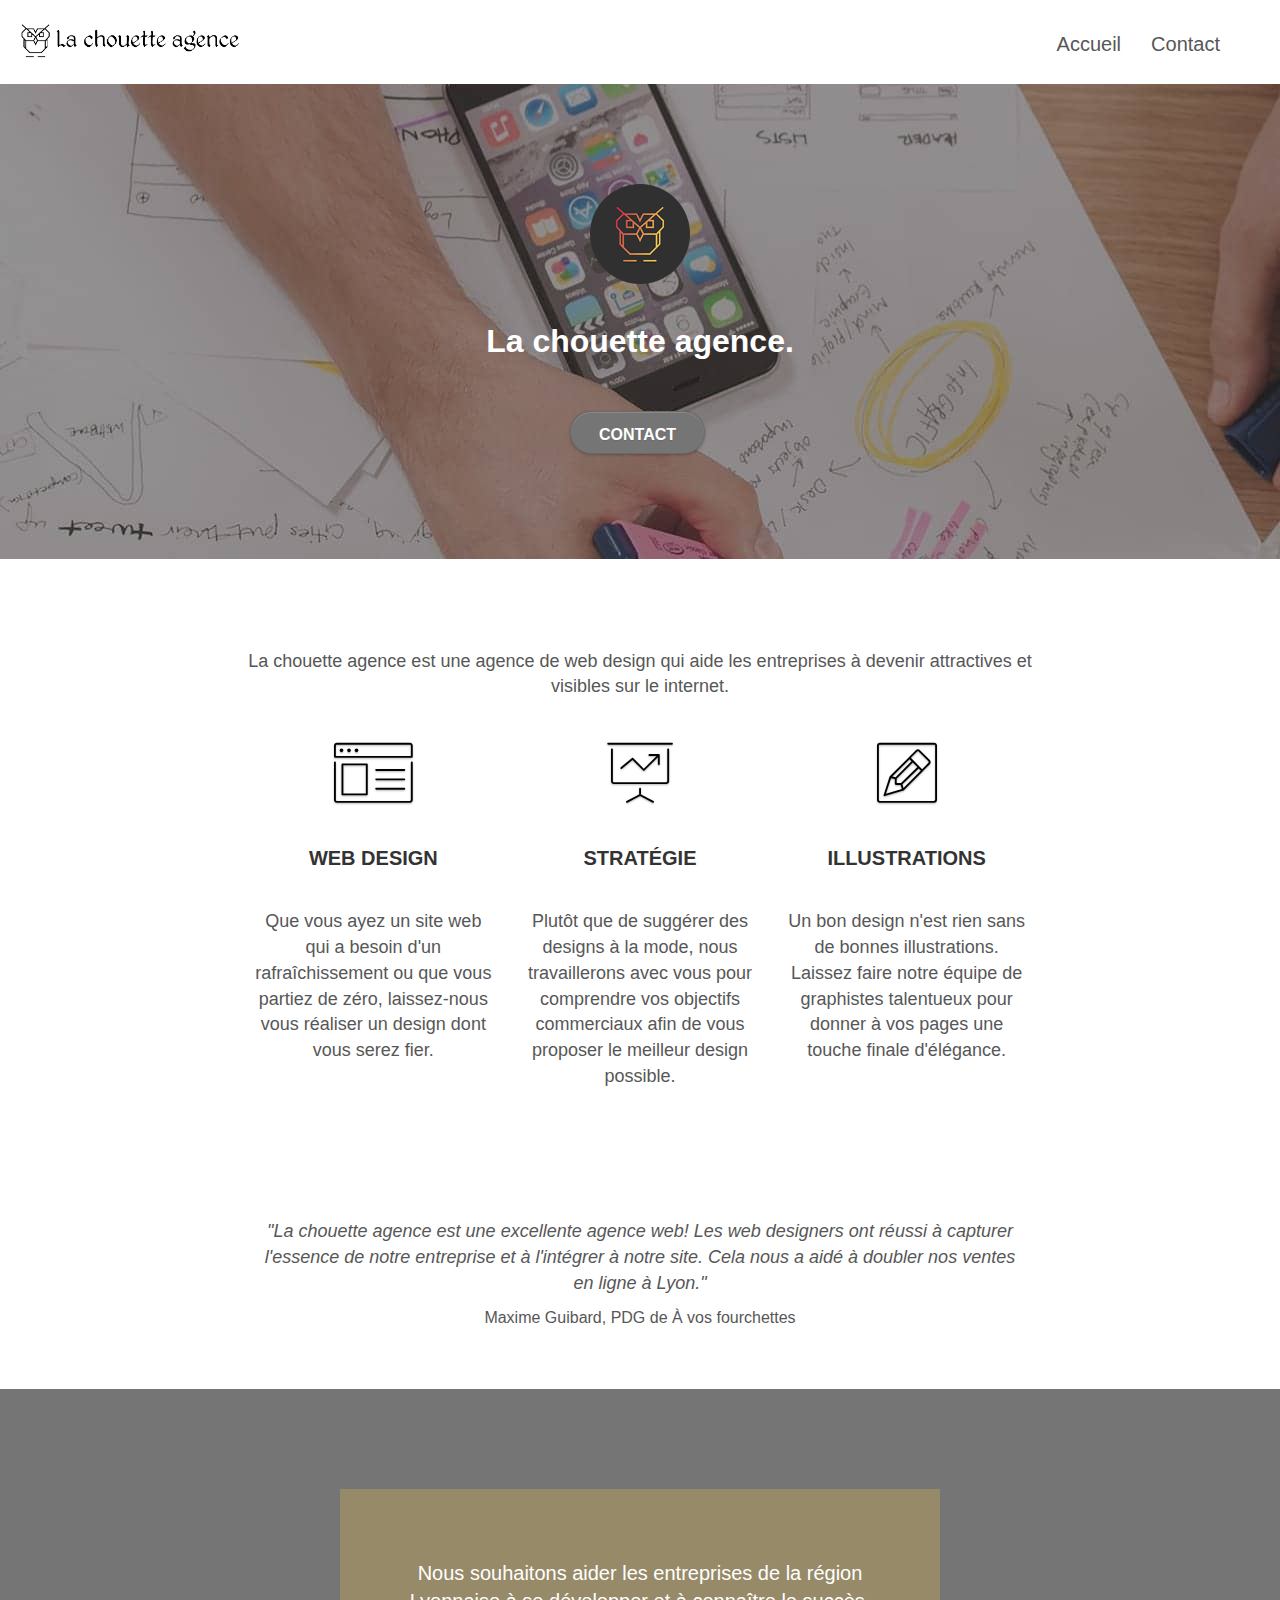
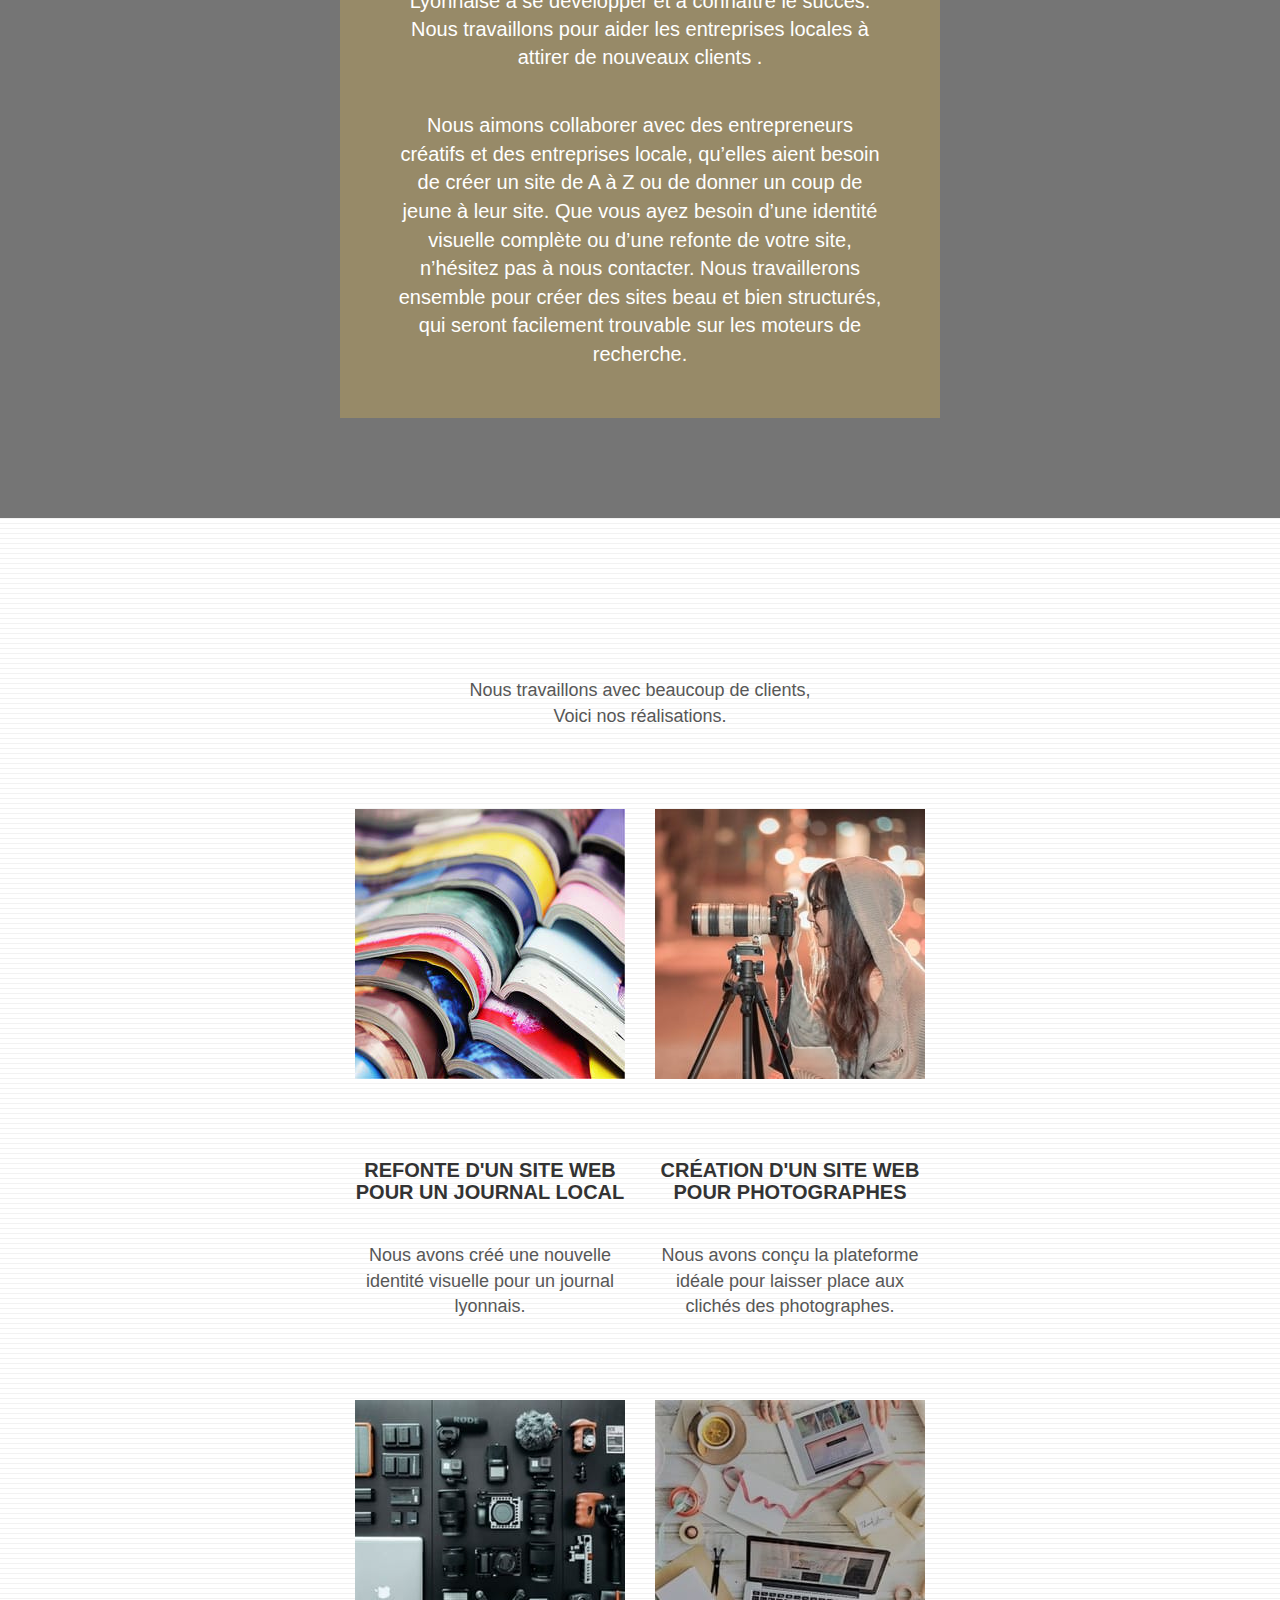
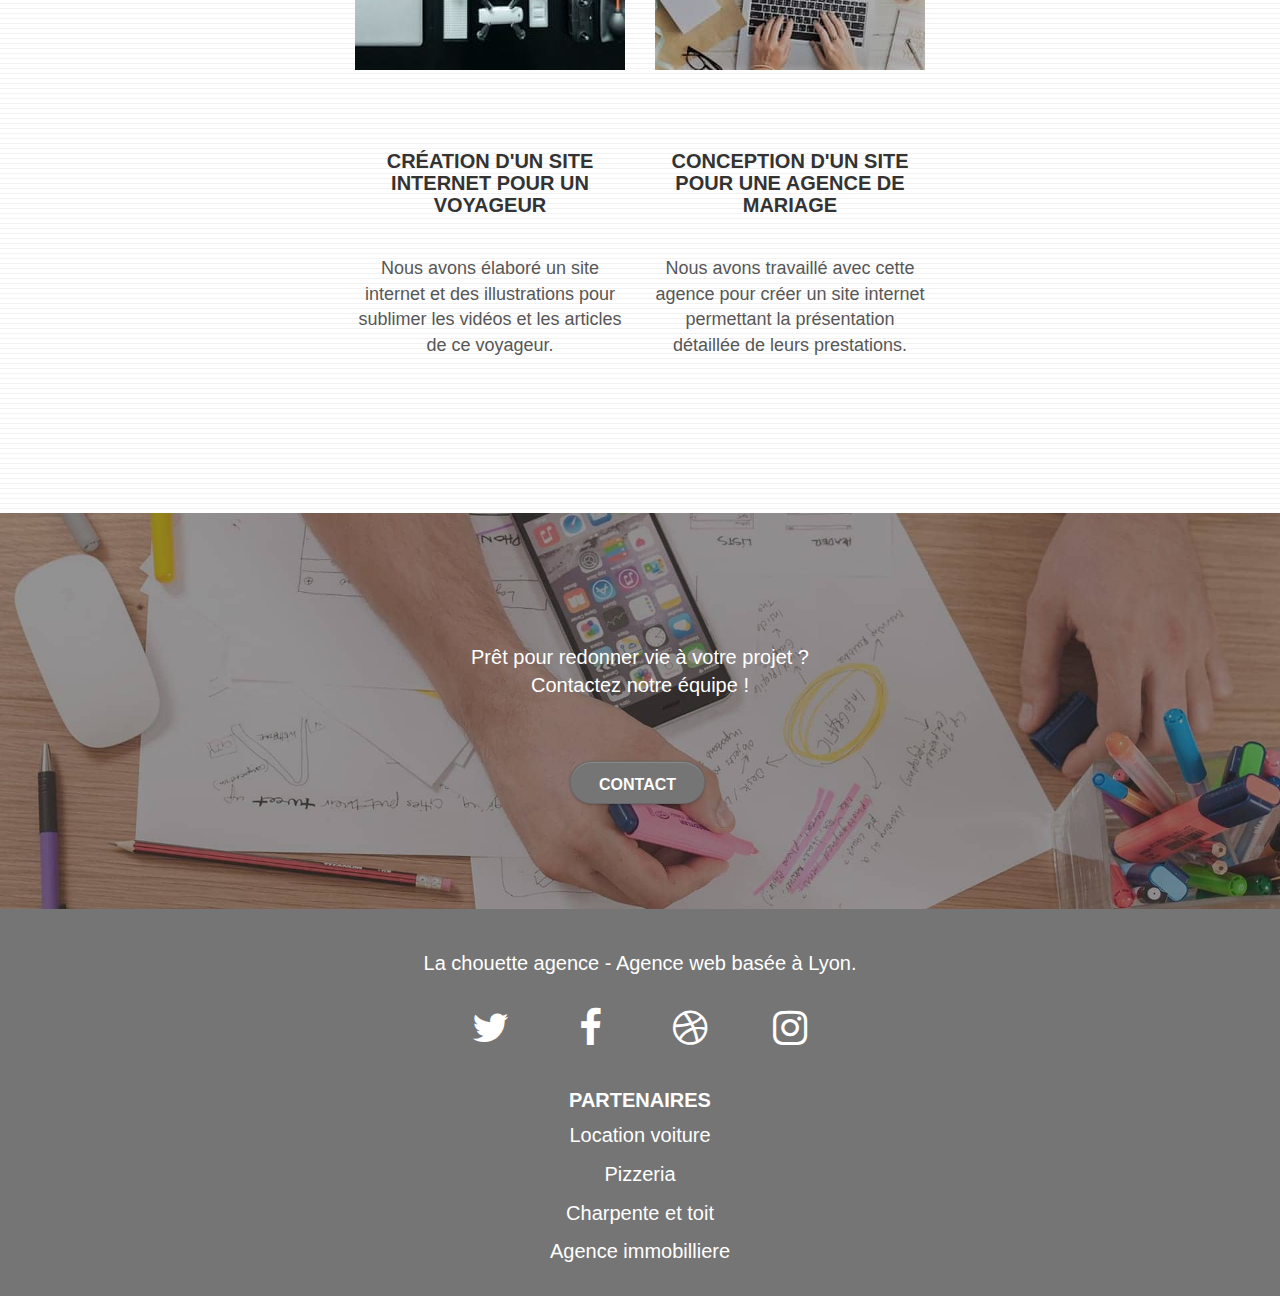
<file: index.html>
<!doctype html>
<html lang="fr">
<head>
    <meta charset="utf-8">
	<meta name="description" content="La chouette agence et basée a lyon, elle conçoit et ameliore votre site web par le design, 
	les illustrations,une bonne strategie et un bon referencement seo">
	<meta name="viewport" content="width=device-width, initial-scale=1.0, viewport-fit=cover">
	<meta property="og:site_name" content="la chouette agence" />
	<link rel="shortcut icon" type="image/png" href="favicon.jpg">
    <link rel="stylesheet" type="text/css" href="./css/bootstrap.css">
	<link rel="stylesheet" type="text/css" href="style.css">
	<link rel="stylesheet" type="text/css" href="./css/font-awesome.css">
	<link rel="stylesheet" type="text/css" href="./css/et-line.css">
    <script src="./js/jquery-2.1.0.js" defer></script>
	<script src="./js/bootstrap.js" defer></script>
	<script src="./js/blocs.js" defer></script>
	<script src="./js/jquery.touchSwipe.js" defer></script>
	<script src="./js/gmaps.js" defer></script>
    <title>La chouette agence, agence web design Lyon</title>
</head>
<body>
<!-- Principal conteneur -->
<main class="page-container">
    
<!-- bloc-0 -->

<header class="header-contact">
	<nav class="nav-contact">
		<a class="icon-chouette" href="index.html"><img src="img/la-chouette-agence.png" alt="logo la chouette agence" class="img-bannier"></a>		
		<ul class="lien-page2">
			<li class="space-li">
				<a href="index.html">Accueil</a>
			</li>
			<li class="space-li">
				<a href="contact.html">Contact</a>
			</li>
		</ul>
	</nav>
</header>

<!-- bloc-0 END -->

<!-- bloc-1-presentation -->
<section class="bloc bgc-dark-slate-blue bg-banniere d-bloc bg-t-edge bloc-bg-texture texture-paper b-parallax" id="bloc-1-hero">
	<div class="container bloc-lg">
		<div class="row tight-width-whitespace">
			<div class="col-sm-12">
				<img src="img/logo.png" class="center-block image-resize-mode" width="100" alt="logo la chouette" />
				<h1 class="text-center hero-bloc-text tc-white ">
					<strong>La chouette agence.</strong>
				</h1>
				<div class="text-center">
					<a href="contact.html" class="btn btn-lg btn-clean btn-rd cta-hero btn-atomic-tangerine" id="cta-hero">Contact</a>
				</div>
			</div>
		</div>
	</div>
</section>
<!-- bloc-1-presentation END -->

<!-- bloc-2-services -->
<section class="bloc bgc-white l-bloc" id="bloc-2-services">
	<div class="container bloc-md">
		<div class="row">
			<div class="col-sm-12 text-center">
				<h2 class="text-center" id="h2-width">La chouette agence est une agence de web design qui aide
				les entreprises à devenir attractives et visibles sur le internet.</h2>
			</div>
		</div>
		<div class="row voffset-lg med-width-whitespace">
			<div class="col-sm-4">
				<div class="text-center">
					<span class="et-icon-browser sm-shadow icon-dark-slate-blue icons icon-lg"></span>
				</div>
				<h3 class="mg-md text-center">
					Web design
				</h3>
				<p class="text-center ">
					Que vous ayez un site web qui a besoin d'un rafraîchissement ou que vous partiez de zéro, laissez-nous vous réaliser un design dont vous serez fier.
				</p>
			</div>
			<div class="col-sm-4">
				<div class="text-center">
					<span class="et-icon-presentation sm-shadow icon-dark-slate-blue icons icon-lg"></span>
				</div>
				<h3 class="mg-md text-center">
					Stratégie
				</h3>
				<p class="text-center ">
					Plutôt que de suggérer des designs à la mode, nous travaillerons avec vous pour comprendre vos objectifs commerciaux afin de vous proposer le meilleur design possible.<br>
				</p>
			</div>
			<div class="col-sm-4">
				<div class="text-center">
					<span class="et-icon-edit sm-shadow icon-dark-slate-blue icons icon-lg"></span>
				</div>
				<h3 class="mg-md text-center">
					Illustrations
				</h3>
				<p class="text-center ">
					Un bon design n'est rien sans de bonnes illustrations. Laissez faire notre équipe de graphistes talentueux pour donner à vos pages une touche finale d'élégance.
				</p>
			</div>
		</div>
		<div class="row voffset-lg voffset">
			<div class="col-xs-12 col-md-8 col-md-offset-2 text-center">
				<p class="text-center" id="italic">"La chouette agence est une excellente agence web! Les
				    web designers ont réussi à capturer l'essence de notre
				    entreprise et à l'intégrer à notre site. Cela nous a aidé à
				    doubler nos ventes en ligne à Lyon."<br></p>
			    <p class="pdg">Maxime Guibard, PDG de À vos fourchettes</p>
			</div>
		</div>
	</div>
</section>
<!-- bloc-2-services END -->

<!-- bloc-3-what-i-do -->
<section class="bloc tc-white bgc-atomic-tangerine bg-presentation d-bloc bloc-bg-texture texture-paper b-parallax" id="bloc-3-what-i-do">
	<div class="container bloc-lg">
		<div class="row tight-width-whitespace black-background">
			<div class="col-sm-12">
				<h2 class="mg-md text-center tc-white">
					Nous souhaitons aider les entreprises de la région Lyonnaise à se développer et à connaître le succès. Nous travaillons pour aider les entreprises locales à attirer de nouveaux clients .<br>
				</h2>
				<p class="text-center white">
					Nous aimons collaborer avec des entrepreneurs créatifs et des entreprises locale, qu’elles aient besoin de créer un site de A à Z ou de donner un coup de jeune à leur site. Que vous ayez besoin d’une identité visuelle complète ou d’une refonte de votre site, n’hésitez pas à nous contacter. Nous travaillerons ensemble pour créer des sites beau et bien structurés, qui seront facilement trouvable sur les moteurs de recherche. 
				</p>
			</div>
		</div>
	</div>
</section>
<!-- bloc-3-what-i-do END -->

<!-- bloc-4-portfolio -->
<section class="bloc bgc-white bg-lines-h2-bg bg-repeat l-bloc" id="bloc-4-portfolio">
	<div class="container bloc-lg">
		<div class="row">
			<div class="col-sm-12 text-center">
				<h2 class="text-center">Nous travaillons avec beaucoup de clients,<br>
				Voici nos réalisations.</h2>
			</div>
		</div>
		<div class="row tight-width-whitespace portfolio-row">
			<div class="col-sm-6">
				<a href="#" data-lightbox="img/1.jpg" data-gallery-id="gallery-1" data-caption="Refonte d'un site web pour un journal local" data-frame="snapshot-lb"><img src="img/1.jpg" alt="journal local" class="img-responsive portfolio-thumb" /></a>
				<h3 class="mg-md text-center">
					Refonte d'un site web pour un journal local
				</h3>
				<p class="text-center">
					Nous avons créé une nouvelle identité visuelle pour un journal lyonnais.
				</p>
			</div>
			<div class="col-sm-6">
				<a href="#" data-lightbox="img/2.jpg" data-gallery-id="gallery-1" data-caption="Création d'un site web pour photographes" data-frame="snapshot-lb"><img src="img/2.jpg" class="img-responsive portfolio-thumb" alt="site web pour photographes" /></a>
				<h3 class="mg-md text-center">
					Création d'un site web pour photographes
				</h3>
				<p class="text-center">
					Nous avons conçu la plateforme idéale pour laisser place aux clichés des photographes.
				</p>
			</div>
		</div>
		<div class="row tight-width-whitespace portfolio-row">
			<div class="col-sm-6">
				<a href="#" data-lightbox="img/3.jpg" data-gallery-id="gallery-1" data-caption="Création d'un site internet pour un voyageur" data-frame="snapshot-lb"><img src="img/3.jpg" class="img-responsive portfolio-thumb" alt="site pour un voyageur"/></a>
				<h3 class="mg-md text-center">
					Création d'un site internet pour un voyageur
				</h3>
				<p class="text-center">
					Nous avons élaboré un site internet et des illustrations pour sublimer les vidéos et les articles de ce voyageur.
				</p>
			</div>
			<div class="col-sm-6">
				<a href="#" data-lightbox="img/4.jpg" data-gallery-id="gallery-1" data-caption="Conception d'un site pour une agence de mariage" data-frame="snapshot-lb"><img src="img/4.jpg" class="img-responsive portfolio-thumb" alt="site pour le mariage" /></a>
				<h3 class="mg-md text-center">
					Conception d'un site pour une agence de mariage
				</h3>
				<p class="text-center">
					Nous avons travaillé avec cette agence pour créer un site internet permettant la présentation détaillée de leurs prestations.
				</p>
			</div>
		</div>
	</div>
</section>
<!-- bloc-4-portfolio END -->

<!-- bloc-5-cta -->
<section class="bloc bgc-dark-slate-blue bg-banniere d-bloc bloc-bg-texture texture-paper" id="bloc-5-cta">
	<div class="container bloc-lg">
		<div class="row">
			<h2 class="mg-md text-center tc-white">
				Prêt pour redonner vie à votre projet ?<br>Contactez notre équipe !
			</h2>
			<div class="col-sm-12 text-center">
				<a href="contact.html" class="btn btn-atomic-tangerine btn-clean btn-rd btn-lg cta-hero">Contact</a>
			</div>
		</div>
	</div>
</section>
<!-- bloc-5-cta END -->

<!-- Footer - bloc-8 -->
<footer class="bloc bgc-atomic-tangerine d-bloc" id="bloc-8">
	<div class="container bloc-sm">
		<div class="row">
			<div class="col-sm-12">
				<p class="text-center white">
					La chouette agence - Agence web basée à Lyon.<br>
				</p>
				<div class="row row-no-gutters social">
					<div class="col-sm-3">
						<div class="text-center">
							<a class="social" href="twitter.html" aria-label="twitter"><span class="fa fa-twitter icon-md"></span></a>
						</div>
					</div>
					<div class="col-sm-3">
						<div class="text-center">
							<a class="social" href="facebook.html" aria-label="facebook"><span class="fa fa-facebook icon-md"></span></a>
						</div>
					</div>
					<div class="col-sm-3">
						<div class="text-center">
							<a class="social" href="dribbble.html" aria-label="dribbble"><span class="fa fa-dribbble icon-md"></span></a>
						</div>
					</div>
					<div class="col-sm-3">
						<div class="text-center">
							<a class="social" href="instagram.html" aria-label="instagram"><span class="fa fa-instagram icon-md"></span></a>
						</div>
					</div>
				</div>
				<div class="li-partenaires">
					<h3 class="white" id="part">Partenaires</h3>
						<ul>
							<li class="lien-partenaires"><a class="white" href="voiture.com" title="location voiture">Location voiture</a></li>
							<li class="lien-partenaires"><a class="white" href="pizza.com" title="pizzeria">Pizzeria</a></li>
							<li class="lien-partenaires"><a class="white" href="matoiture.com" title="Charpente toiture">Charpente et toit</a></li>
							<li class="lien-partenaires"><a class="white" href="immobilierseo.com" title="agence immobilliere">Agence immobilliere</a></li>
						</ul>		
				</div>
			</div>
		</div>
	</div>
</footer>
<!-- Footer - bloc-8 END -->

</main>
<!-- Principal conteneur END -->
</body>
</html>
</file>
<file: style.css>
body {
    margin: 0;
    padding: 0;
    background: #FFF;
    overflow-x: hidden;
    -webkit-font-smoothing: antialiased;
    -moz-osx-font-smoothing: grayscale;
}
  /*-------------------------------------------------------*/
.text-center {
    font-size: 18px;
    padding-top: 20px;
}

#h2-width {
    max-width: 70%;
    margin: auto;
}

#italic {
    font-style: italic;
}

.pdg {
    font-size: 16px;
}

.nav-contact {
    display: flex;
    justify-content: space-between; 
}

.icon-chouette {
   padding-left: 20px;
   padding-top: 20px;
}

.img-bannier {
    max-width: 220px;
}

.lien-page2 {
    display: flex;
    padding-left: 10px;
    list-style: none;
    margin-top: 30px;
    padding-bottom: 15px;
}

.header-contact {
    text-align: justify;
}

.space-li {
    font-size: 20px;
    padding-left: 30px;
    margin: auto;
}

.ltc-white:hover {
    font-size: 24px;
}

.li-partenaires {
    margin: auto;
    text-align: center;
    padding-top: 20px;
}

#part {
    font-size: 20px;
}

.lien-partenaires {
    margin-bottom: 10px;
    text-decoration: none;
}

ul {
   list-style: none;
   margin-right: 40px;
}



/*--------------------------page-contact-------------------*/

.form-group {
    display: flex;
    flex-direction: column;
    width: 50%;
    margin-bottom: 20px;
}

.underline {
    text-decoration: none;
}

.col-sm-12 {
    text-align: center;
}

#adresse {
    display: flex;
    flex-direction: column;
}

.col-sm-6 {
    margin-top: 20px;
}

#container-contact {
    margin-left: 0px;
}

/*---------------------------------------------------------*/
a,
button {
    transition: all .3s ease-in-out;
    outline: none!important;
}

a:hover {
    text-decoration: none;
    cursor: pointer;
}

#page-loading-blocs-notifaction {
    position: fixed;
    top: 0;
    bottom: 0;
    width: 100%;
    z-index: 100000;
    background: #FFFFFF url("img/pageload-spinner.gif") no-repeat center center;
}

.bloc {
    width: auto;
    clear: both;
    background: 50% 50% no-repeat;
    padding: 0 50px;
    -webkit-background-size: cover;
    -moz-background-size: cover;
    -o-background-size: cover;
    background-size: cover;
    position: relative;
}

.bloc .container {
    padding-left: 0;
    padding-right: 0;
}

.bloc-lg {
    padding: 100px 100px;
}

.bloc-md {
    padding: 50px;
}

.bloc-sm {
    padding: 20px 50px;
}


.bg-repeat {
    background: repeat;
}

.bg-t-edge {
    background: top no-repeat;
}

.bloc-bg-texture::before {
    content: "";
    background-size: 2px 2px;
    position: absolute;
    top: 0;
    bottom: 0;
    left: 0;
    right: 0;
}

.texture-paper::before {
    background-size: 280px 280px;
}

.b-parallax {
    background-attachment: fixed;
}

.d-bloc {
    color: rgba(255, 255, 255, .7);
}

.d-bloc button:hover {
    color: rgba(255, 255, 255, .9);
}

.d-bloc .icon-round,
.d-bloc .icon-square,
.d-bloc .icon-rounded,
.d-bloc .icon-semi-rounded-a,
.d-bloc .icon-semi-rounded-b {
    border-color: rgba(255, 255, 255, .9);
}

.d-bloc .divider-h span {
    border-color: rgba(255, 255, 255, .2);
}

.d-bloc .a-btn,
.d-bloc .navbar a,
.d-bloc .navbar-brand,
.d-bloc a .icon-sm,
.d-bloc a .icon-md,
.d-bloc a .icon-lg,
.d-bloc a .icon-xl,
.d-bloc h1 a,
.d-bloc h2 a,
.d-bloc h3 a,
.d-bloc h4 a,
.d-bloc h5 a,
.d-bloc h6 a,
.d-bloc p a {
    color: rgba(255, 255, 255, 6);
}

.d-bloc .a-btn:hover,
.d-bloc .navbar a:hover,
.d-bloc .navbar-brand:hover,
.d-bloc a:hover .icon-sm,
.d-bloc a:hover .icon-md,
.d-bloc a:hover .icon-lg,
.d-bloc a:hover .icon-xl,
.d-bloc h1 a:hover,
.d-bloc h2 a:hover,
.d-bloc h3 a:hover,
.d-bloc h4 a:hover,
.d-bloc h5 a:hover,
.d-bloc h6 a:hover,
.d-bloc p a:hover {
    color: rgba(255, 255, 255, 1);
}

.d-bloc .navbar-toggle .icon-bar {
    background: rgba(255, 255, 255, 1);
}

.d-bloc .btn-wire,
.d-bloc .btn-wire:hover {
    color: rgba(255, 255, 255, 1);
    border-color: rgba(255, 255, 255, 1);
}

.d-bloc .panel {
    color: rgba(0, 0, 0, .5);
}

.d-bloc .panel button:hover {
    color: rgba(0, 0, 0, .7);
}

.d-bloc .panel icon {
    border-color: rgba(0, 0, 0, .7);
}

.d-bloc .panel .divider-h span {
    border-color: rgba(0, 0, 0, .1);
}

.d-bloc .panel .a-btn {
    color: rgba(0, 0, 0, .6);
}

.d-bloc .panel .a-btn:hover {
    color: rgba(0, 0, 0, 1);
}

.d-bloc .panel .btn-wire,
.d-bloc .panel .btn-wire:hover {
    color: rgba(0, 0, 0, .7);
    border-color: rgba(0, 0, 0, .3);
}

.d-bloc .panel,
.l-bloc {
    color: rgba(0, 0, 0, .5);
}

.d-bloc .panel button:hover,
.l-bloc button:hover {
    color: rgba(0, 0, 0, .7);
}

.l-bloc .icon-round,
.l-bloc .icon-square,
.l-bloc .icon-rounded,
.l-bloc .icon-semi-rounded-a,
.l-bloc .icon-semi-rounded-b {
    border-color: rgba(0, 0, 0, .7);
}

.d-bloc .panel .divider-h span,
.l-bloc .divider-h span {
    border-color: rgba(0, 0, 0, .1);
}

.d-bloc .panel .a-btn,
.l-bloc .a-btn,
.l-bloc .navbar a,
.l-bloc .navbar-brand,
.l-bloc a .icon-sm,
.l-bloc a .icon-md,
.l-bloc a .icon-lg,
.l-bloc a .icon-xl,
.l-bloc h1 a,
.l-bloc h2 a,
.l-bloc h3 a,
.l-bloc h4 a,
.l-bloc h5 a,
.l-bloc h6 a,
.l-bloc p a {
    color: rgba(0, 0, 0, .6);
}

.d-bloc .panel .a-btn:hover,
.l-bloc .a-btn:hover,
.l-bloc .navbar a:hover,
.l-bloc .navbar-brand:hover,
.l-bloc a:hover .icon-sm,
.l-bloc a:hover .icon-md,
.l-bloc a:hover .icon-lg,
.l-bloc a:hover .icon-xl,
.l-bloc h1 a:hover,
.l-bloc h2 a:hover,
.l-bloc h3 a:hover,
.l-bloc h4 a:hover,
.l-bloc h5 a:hover,
.l-bloc h6 a:hover,
.l-bloc p a:hover {
    color: rgba(0, 0, 0, 1);
}

.l-bloc .navbar-toggle .icon-bar {
    color: rgba(0, 0, 0, .6);
}

.d-bloc .panel .btn-wire,
.d-bloc .panel .btn-wire:hover,
.l-bloc .btn-wire,
.l-bloc .btn-wire:hover {
    color: rgba(0, 0, 0, .7);
    border-color: rgba(0, 0, 0, .3);
}

.voffset {
    margin-top: 30px;
}

.voffset-lg {
    margin-top: 80px;
}

.row-no-gutters {
    margin-right: 0;
    margin-left: 0;
}

.row.row-no-gutters > [class^="col-"],
.row.row-no-gutters > [class*=" col-"] {
    padding-right: 0;
    padding-left: 0;
}

#bloc-1-hero h1 {
    font-size: 32px;
}

.navbar {
    margin-bottom: 0;
    z-index: 1;
}

.navbar-brand {
    height: auto;
    padding: 3px 15px;
    font-size: 25px;
    font-weight: normal;
    font-weight: 600;
    line-height: 44px;
}

.navbar-brand img {
    max-height: 200px;
    margin: 0 5px 0 0;
    display: inline;
}

.navbar-brand img[src$=svg] {
    min-width: 100px;
}

.nav-center .navbar-brand img {
    margin: 0;
}

.navbar .nav {


    float: right;
    z-index: 1;
}

.nav > li {
    margin-top: 8px;
    margin-right: 30px;
    font-size: 20px;
}

.navbar-nav .open .dropdown-menu > li > a {
    text-align: inherit;
}

.nav > li a:hover,
.nav > li a:focus {
    background: transparent;
}

.navbar-toggle {
    margin: 10px 10px 0 0;
    border: 0px;
}

.navbar-toggle:hover {
    background: transparent;
}

.navbar-toggle .icon-bar {
    background-color: rgba(0, 0, 0, .5);
    width: 26px;
}

.nav-invert .navbar .nav {
    float: left;
}

@media (min-width: 768px) {

    .lien-page2 {
        margin-right: 60px;
    }

    .site-navigation {
        position: absolute;
        top: 20%;
        right: 20px;
        transform: translate(0, -50%);
        -webkit-transform: translateY(-50%);
    }
    .nav > li .dropdown-menu a,
    .nav > li .dropdown-menu a:hover {
        color: #484848;
    }
    .nav-invert .site-navigation {
        left: 0;
        right: 0;
    }

    .nav-center .site-navigation {
        position: relative;
        width: 100%;
        right: 0;
        margin-right: 0px;
        margin-top: 20px;
    }
    .nav-center.mini-nav .navbar-toggle {
        float: none;
        margin: 10px auto 0;
    }
}

.nav > li > .dropdown a {
    background: none;
    display: block;
    padding: 14px 15px;
}

nav .caret {
    margin: 0 5px;
}

.dropdown-menu .dropdown-menu {
    top: -8px;
    left: 100%;
}

.dropdown-menu .dropmenu-flow-right {
    top: 100%;
    left: 0;
    margin-left: -1px;
    border-top-left-radius: 0;
    border-top-right-radius: 0;
}

.dropdown-menu .dropdown span {
    border: 4px solid black;
    border-top-color: transparent;
    border-right-color: transparent;
    border-bottom-color: transparent;
    margin: 6px -5px 0 0;
    float: right;
}

.mg-md {
    margin-top: 10px;
    margin-bottom: 20px;
    font-size: 20px;
}

.mg-lg {
    margin-top: 10px;
    margin-bottom: 40px;
}

.btn {
    margin: 0 5px 5px 0;
}

.btn.pull-right {
    margin: 0 0 5px 5px;
}

.btn-d,
.btn-d:hover,
.btn-d:focus {
    color: #FFF;
    background: rgba(0, 0, 0, .3);
}

button {
    outline: none;
}

.btn-rd {
    border-radius: 40px;
}

.btn-clean {
    border: 1px solid rgba(0, 0, 0, .08);
    border-bottom-color: rgba(0, 0, 0, .1);
    text-shadow: 0 1px 0 rgba(0, 0, 1, .1);
    box-shadow: 0 1px 3px rgba(0, 0, 1, .25), inset 0 1px 0 0 rgba(255, 255, 255, .15);
}

.icon-md {
    font-size: 40px!important;
}

.icon-lg {
    font-size: 60px!important;
}

.sm-shadow {
    text-shadow: 0 1px 2px rgba(0, 0, 0, .3);
}

.panel-sq,
.panel-sq .panel-heading,
.panel-sq .panel-footer {
    border-radius: 0;
}

.panel-rd {
    border-radius: 30px;
}

.panel-rd .panel-heading {
    border-radius: 29px 29px 0 0;
}

.panel-rd .panel-footer {
    border-radius: 0 0 29px 29px;
}

.form-control {
    border-color: rgba(0, 0, 0, .1);
}

.scrollToTop {
    width: 40px;
    height: 40px;
    position: fixed;
    bottom: 20px;
    right: 20px;
    opacity: 0;
    z-index: 500;
    transition: all .3s ease-in-out;
}

.scrollToTop span {
    margin-top: 6px;
}

.showScrollTop {
    font-size: 14px;
    opacity: 1;
}

a[data-lightbox] {
    position: relative;
    display: block;
    text-align: center;
}

a[data-lightbox]:hover::before {
    content: "+";
    font-family: "HelveticaNeue-Light", "Helvetica Neue Light", "Helvetica Neue", Helvetica, Arial;
    font-size: 32px;
    width: 50px;
    height: 50px;
    margin-left: -25px;
    border-radius: 50%;
    background: rgba(0, 0, 0, .6);
    color: #FFF;
    font-weight: 100;
    z-index: 1;
    position: absolute;
    top: 50%;
    transform: translateY(-50%);
    -webkit-transform: translateY(-50%);
}

a[data-lightbox]:hover img {
    opacity: 0.6;
    -webkit-animation-fill-mode: none;
    animation-fill-mode: none;
}

#lightbox-modal {
    display: flex;
    align-items: center;
}

#lightbox-modal .modal-dialog {
    width: 90%;
    max-width: 900px;
    margin: 0 auto 0;
}

#lightbox-modal .modal-dialog img {
    max-height: 90vh;
    margin: 0 auto;
}

.lightbox-caption {
    padding: 20px;
    color: #FFF;
    background: rgba(0, 0, 0, .5);
    position: absolute;
    left: 15px;
    right: 15px;
    bottom: 5px;
}

.close-lightbox {
    color: #FFF;
    font-size: 30px;
    position: absolute;
    top: 20px;
    right: 20px;
    z-index: 20;
    background: rgba(0, 0, 0, .5);
    border: none;
    line-height: 30px;
    padding: 0 9px 5px;
    opacity: 0.3;
}

.close-lightbox:hover,
.next-lightbox:hover,
.prev-lightbox:hover {
    opacity: 1.0;
    color: #FFF;
}

.next-lightbox,
.prev-lightbox {
    font-size: 20px;
    color: rgba(255, 255, 255, .9);
    background: rgba(0, 0, 0, .5);
    transition: all .2s ease-in-out;
    position: absolute;
    top: 45%;
    z-index: 1;
    opacity: 0.4;
}

.next-lightbox {
    padding: 6px 8px 1px 13px;
    right: 25px;
}

.prev-lightbox {
    padding: 6px 13px 1px 10px;
    left: 25px;
}

.snapshot-lb .modal-body {
    padding-bottom: 45px;
}

.snapshot-lb .lightbox-caption {
    padding: 0;
    color: rgba(0, 0, 0, .5);
    background: none;
}

h1,
h2,
h3,
h4,
h5,
h6,
p,
label,
.btn,
a {
    font-family: "helvetica";
    font-weight: 500;
    color: #575757;

}

.container {
    margin: auto;
}

.hero-bloc-text {
    font-size: 38px;
}

.hero-bloc-text-sub {
    font-size: 36px;
}

.statement-bloc-text {
    line-height: 26px;
    font-style: italic;
    font-size: 20px;
    text-align: center;
    font-weight: lighter;
    max-width: 520px;
    margin: auto auto auto auto;
}

p {
    font-size: 18px;
}

.tight-width-whitespace {
    max-width: 600px;
    margin: auto auto auto auto;
}

.h1 {
    font-size: 20px;
    font-family: "Open Sans";
}

.cta-hero {
    margin-top: 22px;
    color: #FFFFFF;
    text-transform: uppercase;
    padding: 12px 28px 12px 28px;
    font-size: 16px;
    font-weight: 700;

}

.social {
    max-width: 400px;
    margin: auto auto auto auto;
}

h2 {
    font-size: 22px;
    line-height: 1.4em;
}

h3 {
    font-size: 15px;
    text-transform: uppercase;
    font-weight: 700;
    color: #333333;
}

.med-width-whitespace {
    max-width: 800px;
    margin: auto auto auto auto;
    box-shadow: 0px 0px 0px #000000;
}

h1 {
    color: #333333;
}

h4 {
    color: #333333;
}

.icons {
    margin-bottom: 14px;
    margin-top: 24px;
}

.white {
    color: #FFFFFF!important;
    font-size: 20px;
}

.portfolio-thumb {
    margin-bottom: 24px;
    margin: auto;
}

.portfolio-row {
    margin-bottom: 44px;
    margin-top: 50px;
}

.avatar {
    box-shadow: 0px 4px 9px rgba(0, 0, 0, 0.3);
}

.black-background {
    background-color: rgba(165, 147, 99, 0.7);
    padding: 40px 40px 40px 40px;
}

.bold-link {
    font-weight: 900;
    text-decoration: underline!important;
}

.bgc-white {
    background-color: #FFFFFF;
}

.bgc-dark-slate-blue {
    background-color: #364577;
}

.bgc-atomic-tangerine {
    background-color: #757575;
}

.tc-white {
    color: #FFFFFF!important;
}

.btn-atomic-tangerine {
    background: #757575;
    color: #FFFFFF;
    border-radius: 30px;
    cursor: pointer;
    padding-bottom: 8px;
    max-width: 150px;
}

.btn-atomic-tangerine:hover {
    background: #F3976C;
    color: #FFFFFF!important;
}

.ltc-white {
    color: #FFFFFF!important;
}

.bg-presentation {
    background-image: url("img/image-de-presentation.jpg");
}

.ltc-atomic-tangerine {
    color: #F3976C;
}

.ltc-atomic-tangerine:hover {
    color: #c27956!important;
}

.icon-dark-slate-blue {
    color: black;
    border-color: #364577;
}

.bg-dots-bg {
    background-image: url("img/dots-bg.png");
}

.bg-lines-h2-bg {
    background-image: url("img/lines-h2-bg.png");
}

.bg-banniere {
    background-image: url("img/la-chouette-agence-banniere.jpg");
}


@media (max-width: 1024px) {


    .bloc {
        padding-left: 20px;
        padding-right: 20px;
    }
    .bloc.full-width-bloc,
    .bloc-tile-2.full-width-bloc .container,
    .bloc-tile-3.full-width-bloc .container,
    .bloc-tile-4.full-width-bloc .container {
        padding-left: 0;
        padding-right: 0;
    }
}

@media (max-width: 992px) and (min-width: 768px) {
    .navbar .nav {
        max-width: 80%
    }
    .nav-center.navbar .nav {
        max-width: 100%
    }
}

@media only screen and (min-width: 768px) and (max-width: 1024px) and (orientation: landscape) {
    .b-parallax {
        background-attachment: scroll;
    }
}

@media only screen and (min-width: 1024px) and (max-width: 1366px) and (-webkit-min-device-pixel-ratio: 1.5) {
    .b-parallax {
        background-attachment: scroll;
    }

}

@media (max-width: 991px) {

    /*--------------------------------------------------------*/


    .space-li {
        padding-right: 25px;
    }

    .nav-contact {
        display: flex;
        flex-direction: column;
    }

    .lien-page2 {
        padding-top: 20px;
        padding-bottom: 20px;
        margin: auto;
    }

    .icon-chouette {
        margin: auto;
        margin-top: 20px;
        padding-left: 10px;
    }


    /*--------------------------------------------------------*/

    .container {
        width: 100%;
    }
    .b-parallax {
        background-attachment: scroll;
    }
    .page-container,
    #hero-bloc {
        overflow-x: hidden;
        position: relative;
    }

    .bloc-group,
    .bloc-group .bloc {
        display: block;
        width: 100%;
    }

}

@media (max-width: 767px) {
    .page-container {
        overflow-x: hidden;
        position: relative;
    }
    h1,
    h2,
    h3,
    h4,
    h5,
    h6,
    p,
    #disqus_thread {
        padding-left: 10px!important;
        padding-right: 10px!important;
    }
    .b-parallax {
        background-attachment: scroll;
    }
    .navbar .nav {
        padding-top: 0;
        border-top: 1px solid rgba(0, 0, 0, .2);
        float: none!important;
    }
    .navbar.row {
        margin-left: 0;
        margin-right: 0;
    }
    .site-navigation {
        position: inherit;
        transform: none;
        -webkit-transform: none;
        -ms-transform: none;
    }
    .nav > li {
        margin-top: 0;
        border-bottom: 1px solid rgba(0, 0, 0, .1);
        background: rgba(0, 0, 0, .05);
        text-align: left;
        padding-left: 15px;
        width: 100%;
    }
    .nav > li:hover {
        background: rgba(0, 0, 0, .08);
    }
    .dropdown .dropdown a .caret {
        float: none;
        margin: 5px 0 0 10px!important;
        border: 4px solid black;
        border-bottom-color: transparent;
        border-right-color: transparent;
        border-left-color: transparent;
    }
    #hero-bloc .navbar .nav {
        background: rgba(0, 0, 0, .8);
    }
    #hero-bloc .navbar .nav a {
        color: rgba(255, 255, 255, .6);
    }
    .hero {
        padding: 50px 0;
    }
    .hero-nav {
        left: -1px;
        right: -1px;
    }
    .navbar-collapse {
        padding: 0;
        overflow-x: hidden;
        -webkit-box-shadow: none;
        box-shadow: none;
    }
    .navbar-brand img {
        max-height: 40px;
        width: 100%;
    }
    .nav-invert .navbar-header {
        float: none;
        width: 100%;
    }
    .nav-invert .navbar-toggle {
        float: left;
        margin-left: 10px;
    }
    .bloc {
        padding-left: 0;
        padding-right: 0;
    }
    .bloc-xxl,
    .bloc-xl,
    .bloc-lg {
        padding: 40px 0;
    }
    .bloc-sm,
    .bloc-md {
        padding-left: 0;
        padding-right: 0;
    }
    .bloc-tile-2 .container,
    .bloc-tile-3 .container,
    .bloc-tile-4 .container,
    .bloc-fill-screen .fill-bloc-top-edge,
    .bloc-fill-screen .fill-bloc-bottom-edge {
        padding-left: 0;
        padding-right: 0;
    }
    .a-block {
        padding: 0 10px;
    }
    .btn-dwn {
        display: none;
    }
    .voffset {
        margin-top: 5px;
    }
    .voffset-md {
        margin-top: 20px;
    }
    .voffset-lg {
        margin-top: 30px;
    }
    form {
        padding: 5px;
    }
    .close-lightbox {
        display: inline-block;
    }
    .blocsapp-device-iphone5 {
        background-size: 216px 425px;
        padding-top: 60px;
        width: 216px;
        height: 425px;
    }
    .blocsapp-device-iphone5 img {
        width: 180px;
        height: 320px;
    }
}

@media (max-width: 420px) {
    .bloc {
        padding-left: 0;
        padding-right: 0;
    }
/*-----------------------------------------------*/

    .lien-page2 {
        padding-right: 15px;
    }

    .form-group {
        margin: auto;
        width: 100%;
    }

/*------------------------------------------------*/

}


@media (max-width: 767px) {
    .bloc-mob-center-text {
        text-align: center;
    }
}

/*----------------------media------------------------*/

@media (max-width: 290px) {
    .lien-page2 {
        margin-right: 10px;
    }

    .icon-chouette {
        padding-right: 10px;
    }
}


/*----------------------------------------------------*/
</file>
<file: css/et-line.css>
@font-face {
    font-family: et-line;
    src: url(../fonts/et-line.eot);
    src: url(../fonts/et-line.eot?#iefix) format('embedded-opentype'), url(../fonts/et-line.woff) format('woff'), url(../fonts/et-line.ttf) format('truetype'), url(../fonts/et-line.svg#et-line) format('svg');
    font-weight: 400;
    font-style: normal
}

.et-icon-adjustments,
.et-icon-alarmclock,
.et-icon-anchor,
.et-icon-aperture,
.et-icon-attachment,
.et-icon-bargraph,
.et-icon-basket,
.et-icon-beaker,
.et-icon-bike,
.et-icon-book-open,
.et-icon-briefcase,
.et-icon-browser,
.et-icon-calendar,
.et-icon-camera,
.et-icon-caution,
.et-icon-chat,
.et-icon-circle-compass,
.et-icon-clipboard,
.et-icon-clock,
.et-icon-cloud,
.et-icon-compass,
.et-icon-desktop,
.et-icon-dial,
.et-icon-document,
.et-icon-documents,
.et-icon-download,
.et-icon-dribbble,
.et-icon-edit,
.et-icon-envelope,
.et-icon-expand,
.et-icon-facebook,
.et-icon-flag,
.et-icon-focus,
.et-icon-gears,
.et-icon-genius,
.et-icon-gift,
.et-icon-global,
.et-icon-globe,
.et-icon-googleplus,
.et-icon-grid,
.et-icon-happy,
.et-icon-hazardous,
.et-icon-heart,
.et-icon-hotairballoon,
.et-icon-hourglass,
.et-icon-key,
.et-icon-laptop,
.et-icon-layers,
.et-icon-lifesaver,
.et-icon-lightbulb,
.et-icon-linegraph,
.et-icon-linkedin,
.et-icon-lock,
.et-icon-magnifying-glass,
.et-icon-map,
.et-icon-map-pin,
.et-icon-megaphone,
.et-icon-mic,
.et-icon-mobile,
.et-icon-newspaper,
.et-icon-notebook,
.et-icon-paintbrush,
.et-icon-paperclip,
.et-icon-pencil,
.et-icon-phone,
.et-icon-picture,
.et-icon-pictures,
.et-icon-piechart,
.et-icon-presentation,
.et-icon-pricetags,
.et-icon-printer,
.et-icon-profile-female,
.et-icon-profile-male,
.et-icon-puzzle,
.et-icon-quote,
.et-icon-recycle,
.et-icon-refresh,
.et-icon-ribbon,
.et-icon-rss,
.et-icon-sad,
.et-icon-scissors,
.et-icon-scope,
.et-icon-search,
.et-icon-shield,
.et-icon-speedometer,
.et-icon-strategy,
.et-icon-streetsign,
.et-icon-tablet,
.et-icon-target,
.et-icon-telescope,
.et-icon-toolbox,
.et-icon-tools,
.et-icon-tools-2,
.et-icon-trophy,
.et-icon-tumblr,
.et-icon-twitter,
.et-icon-upload,
.et-icon-video,
.et-icon-wallet,
.et-icon-wine {
    font-family: et-line;
    font-style: normal;
    font-weight: 400;
    font-variant: normal;
    text-transform: none;
    line-height: 1;
    -webkit-font-smoothing: antialiased;
    -moz-osx-font-smoothing: grayscale;
    display: inline-block
}

.et-icon-mobile:before {
    content: "\e000"
}

.et-icon-laptop:before {
    content: "\e001"
}

.et-icon-desktop:before {
    content: "\e002"
}

.et-icon-tablet:before {
    content: "\e003"
}

.et-icon-phone:before {
    content: "\e004"
}

.et-icon-document:before {
    content: "\e005"
}

.et-icon-documents:before {
    content: "\e006"
}

.et-icon-search:before {
    content: "\e007"
}

.et-icon-clipboard:before {
    content: "\e008"
}

.et-icon-newspaper:before {
    content: "\e009"
}

.et-icon-notebook:before {
    content: "\e00a"
}

.et-icon-book-open:before {
    content: "\e00b"
}

.et-icon-browser:before {
    content: "\e00c"
}

.et-icon-calendar:before {
    content: "\e00d"
}

.et-icon-presentation:before {
    content: "\e00e"
}

.et-icon-picture:before {
    content: "\e00f"
}

.et-icon-pictures:before {
    content: "\e010"
}

.et-icon-video:before {
    content: "\e011"
}

.et-icon-camera:before {
    content: "\e012"
}

.et-icon-printer:before {
    content: "\e013"
}

.et-icon-toolbox:before {
    content: "\e014"
}

.et-icon-briefcase:before {
    content: "\e015"
}

.et-icon-wallet:before {
    content: "\e016"
}

.et-icon-gift:before {
    content: "\e017"
}

.et-icon-bargraph:before {
    content: "\e018"
}

.et-icon-grid:before {
    content: "\e019"
}

.et-icon-expand:before {
    content: "\e01a"
}

.et-icon-focus:before {
    content: "\e01b"
}

.et-icon-edit:before {
    content: "\e01c"
}

.et-icon-adjustments:before {
    content: "\e01d"
}

.et-icon-ribbon:before {
    content: "\e01e"
}

.et-icon-hourglass:before {
    content: "\e01f"
}

.et-icon-lock:before {
    content: "\e020"
}

.et-icon-megaphone:before {
    content: "\e021"
}

.et-icon-shield:before {
    content: "\e022"
}

.et-icon-trophy:before {
    content: "\e023"
}

.et-icon-flag:before {
    content: "\e024"
}

.et-icon-map:before {
    content: "\e025"
}

.et-icon-puzzle:before {
    content: "\e026"
}

.et-icon-basket:before {
    content: "\e027"
}

.et-icon-envelope:before {
    content: "\e028"
}

.et-icon-streetsign:before {
    content: "\e029"
}

.et-icon-telescope:before {
    content: "\e02a"
}

.et-icon-gears:before {
    content: "\e02b"
}

.et-icon-key:before {
    content: "\e02c"
}

.et-icon-paperclip:before {
    content: "\e02d"
}

.et-icon-attachment:before {
    content: "\e02e"
}

.et-icon-pricetags:before {
    content: "\e02f"
}

.et-icon-lightbulb:before {
    content: "\e030"
}

.et-icon-layers:before {
    content: "\e031"
}

.et-icon-pencil:before {
    content: "\e032"
}

.et-icon-tools:before {
    content: "\e033"
}

.et-icon-tools-2:before {
    content: "\e034"
}

.et-icon-scissors:before {
    content: "\e035"
}

.et-icon-paintbrush:before {
    content: "\e036"
}

.et-icon-magnifying-glass:before {
    content: "\e037"
}

.et-icon-circle-compass:before {
    content: "\e038"
}

.et-icon-linegraph:before {
    content: "\e039"
}

.et-icon-mic:before {
    content: "\e03a"
}

.et-icon-strategy:before {
    content: "\e03b"
}

.et-icon-beaker:before {
    content: "\e03c"
}

.et-icon-caution:before {
    content: "\e03d"
}

.et-icon-recycle:before {
    content: "\e03e"
}

.et-icon-anchor:before {
    content: "\e03f"
}

.et-icon-profile-male:before {
    content: "\e040"
}

.et-icon-profile-female:before {
    content: "\e041"
}

.et-icon-bike:before {
    content: "\e042"
}

.et-icon-wine:before {
    content: "\e043"
}

.et-icon-hotairballoon:before {
    content: "\e044"
}

.et-icon-globe:before {
    content: "\e045"
}

.et-icon-genius:before {
    content: "\e046"
}

.et-icon-map-pin:before {
    content: "\e047"
}

.et-icon-dial:before {
    content: "\e048"
}

.et-icon-chat:before {
    content: "\e049"
}

.et-icon-heart:before {
    content: "\e04a"
}

.et-icon-cloud:before {
    content: "\e04b"
}

.et-icon-upload:before {
    content: "\e04c"
}

.et-icon-download:before {
    content: "\e04d"
}

.et-icon-target:before {
    content: "\e04e"
}

.et-icon-hazardous:before {
    content: "\e04f"
}

.et-icon-piechart:before {
    content: "\e050"
}

.et-icon-speedometer:before {
    content: "\e051"
}

.et-icon-global:before {
    content: "\e052"
}

.et-icon-compass:before {
    content: "\e053"
}

.et-icon-lifesaver:before {
    content: "\e054"
}

.et-icon-clock:before {
    content: "\e055"
}

.et-icon-aperture:before {
    content: "\e056"
}

.et-icon-quote:before {
    content: "\e057"
}

.et-icon-scope:before {
    content: "\e058"
}

.et-icon-alarmclock:before {
    content: "\e059"
}

.et-icon-refresh:before {
    content: "\e05a"
}

.et-icon-happy:before {
    content: "\e05b"
}

.et-icon-sad:before {
    content: "\e05c"
}

.et-icon-facebook:before {
    content: "\e05d"
}

.et-icon-twitter:before {
    content: "\e05e"
}

.et-icon-googleplus:before {
    content: "\e05f"
}

.et-icon-rss:before {
    content: "\e060"
}

.et-icon-tumblr:before {
    content: "\e061"
}

.et-icon-linkedin:before {
    content: "\e062"
}

.et-icon-dribbble:before {
    content: "\e063"
}
</file>
